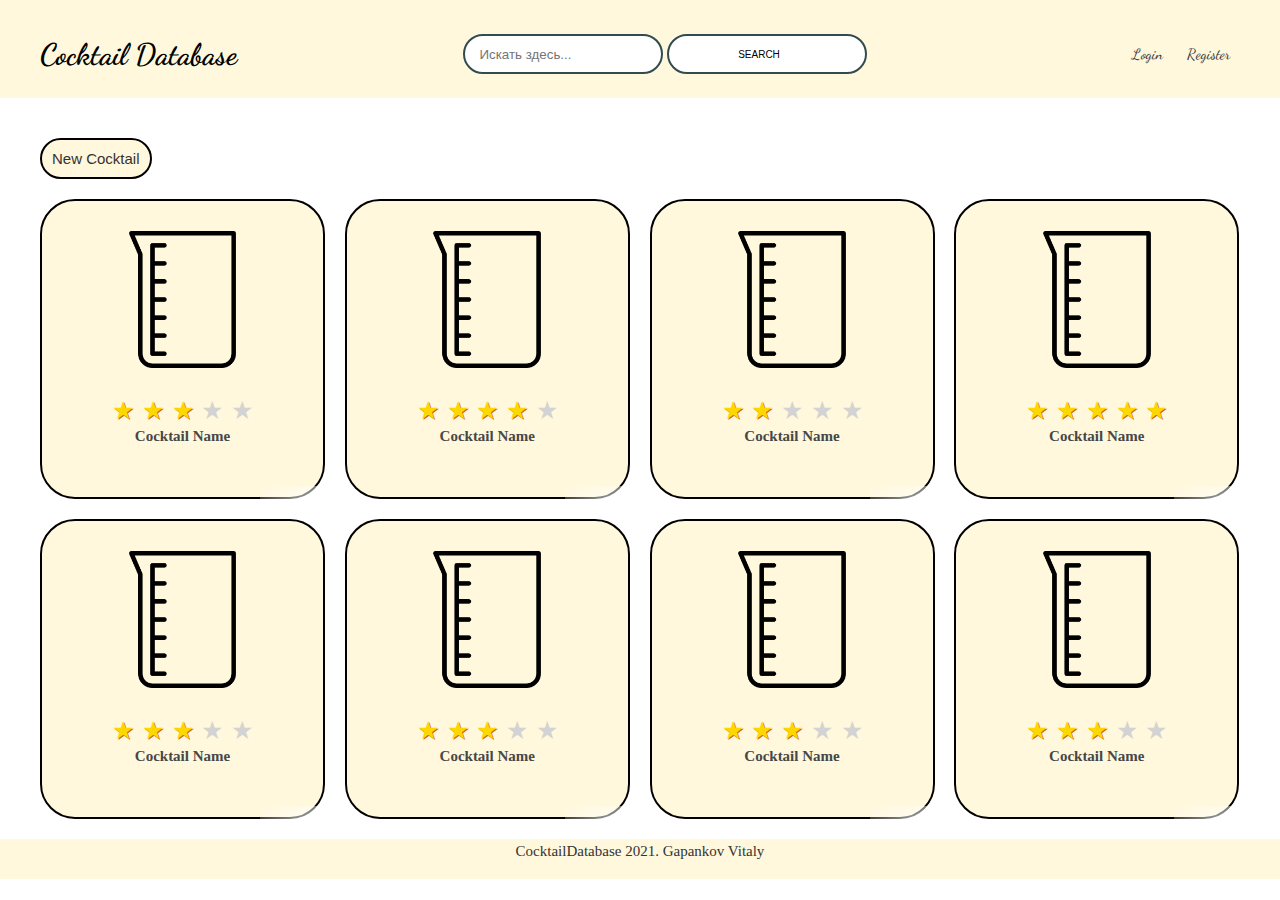
<file: index.html>
<!DOCTYPE html>
<html lang="en">
<head>
    <meta charset="utf-8">
    <link rel="preconnect" href="https://fonts.gstatic.com"> 
    <link href="https://fonts.googleapis.com/css2?family=Chango&family=Dancing+Script&display=swap" rel="stylesheet">
    <link href="./style.css" type="text/css" rel="stylesheet">
    <title>Main Page</title>
</head>
<body> 
    <div class="header">
        <div class="container">
            <div class="header__inner">
                <a href="./index.html" class="header__logo">
                    Cocktail Database
                </a>
                <div class="header__search">
                    <form method="GET">
                      <input type="text" class="search" name="Search" placeholder="Искать здесь...">
                      <input type="submit" value="Search" class="btn" />
                    </form>
                </div>
                <nav>
                    <a class="nav__link" href="./LoginPage.html">Login</a>
                    <a class="nav__link" href="./RegisterPage.html">Register</a>
                </nav>
            </div>
        </div>
    </div>
    <main class="main">
        <div class="container">
            <nav>
                <a class="main__link" href="./EditPage.html">New Cocktail</a>
            </nav>
            <ul class="cocktails clearfix">
                <li class="cocktail-wrapper">
                    <a href="./CocktailPage.html" class="cocktail">
                        <div class="cocktail-photo">
                            <img src="./glass.png" alt="">
                        </div>
                        <div class="rating-result">
                            <span class="active"></span>	
                            <span class="active"></span>    
                            <span class="active"></span>  
                            <span></span>    
                            <span></span>
                        </div>
                        <h2>Cocktail Name</h2>
                    </a>
                </li>
                <li class="cocktail-wrapper">
                    <a href="./CocktailPage.html" class="cocktail">
                        <div class="cocktail-photo">
                            <img src="./glass.png" alt="">
                        </div>
                        <div class="rating-result">
                            <span class="active"></span>	
                            <span class="active"></span>    
                            <span class="active"></span>  
                            <span class="active"></span>    
                            <span></span>
                        </div>
                        <h2>Cocktail Name</h2>
                    </a>
                </li>
                <li class="cocktail-wrapper">
                    <a href="./CocktailPage.html" class="cocktail">
                        <div class="cocktail-photo">
                            <img src="./glass.png" alt="">
                        </div>
                        <div class="rating-result">
                            <span class="active"></span>	
                            <span class="active"></span>    
                            <span></span>  
                            <span></span>    
                            <span></span>
                        </div>
                        <h2>Cocktail Name</h2>
                    </a>
                </li>
                <li class="cocktail-wrapper">
                    <a href="./CocktailPage.html" class="cocktail">
                        <div class="cocktail-photo">
                            <img src="./glass.png" alt="">
                        </div>
                        <div class="rating-result">
                            <span class="active"></span>	
                            <span class="active"></span>    
                            <span class="active"></span>  
                            <span class="active"></span>    
                            <span class="active"></span>
                        </div>
                        <h2>Cocktail Name</h2>
                    </a>
                </li>
                <li class="cocktail-wrapper">
                    <a href="./CocktailPage.html" class="cocktail">
                        <div class="cocktail-photo">
                            <img src="./glass.png" alt="">
                        </div>
                        <div class="rating-result">
                            <span class="active"></span>	
                            <span class="active"></span>    
                            <span class="active"></span>  
                            <span></span>    
                            <span></span>
                        </div>
                        <h2>Cocktail Name</h2>
                    </a>
                </li>
                <li class="cocktail-wrapper">
                    <a href="./CocktailPage.html" class="cocktail">
                        <div class="cocktail-photo">
                            <img src="./glass.png" alt="">
                        </div>
                        <div class="rating-result">
                            <span class="active"></span>	
                            <span class="active"></span>    
                            <span class="active"></span>  
                            <span></span>    
                            <span></span>
                        </div>
                        <h2>Cocktail Name</h2>
                    </a>
                </li>
                <li class="cocktail-wrapper">
                    <a href="./CocktailPage.html" class="cocktail">
                        <div class="cocktail-photo">
                            <img src="./glass.png" alt="">
                        </div>
                        <div class="rating-result">
                            <span class="active"></span>	
                            <span class="active"></span>    
                            <span class="active"></span>  
                            <span></span>    
                            <span></span>
                        </div>
                        <h2>Cocktail Name</h2>
                    </a>
                </li>
                <li class="cocktail-wrapper">
                    <a href="./CocktailPage.html" class="cocktail">
                        <div class="cocktail-photo">
                            <img src="./glass.png" alt="">
                        </div>
                        <div class="rating-result">
                            <span class="active"></span>	
                            <span class="active"></span>    
                            <span class="active"></span>  
                            <span></span>    
                            <span></span>
                        </div>
                        <h2>Cocktail Name</h2>
                    </a>
                </li>
            </ul>
        </div>
    </main>
    <footer class="footer">
		<p>CocktailDatabase 2021. Gapankov Vitaly</p>
	</footer>
</body>
</html>
</file>
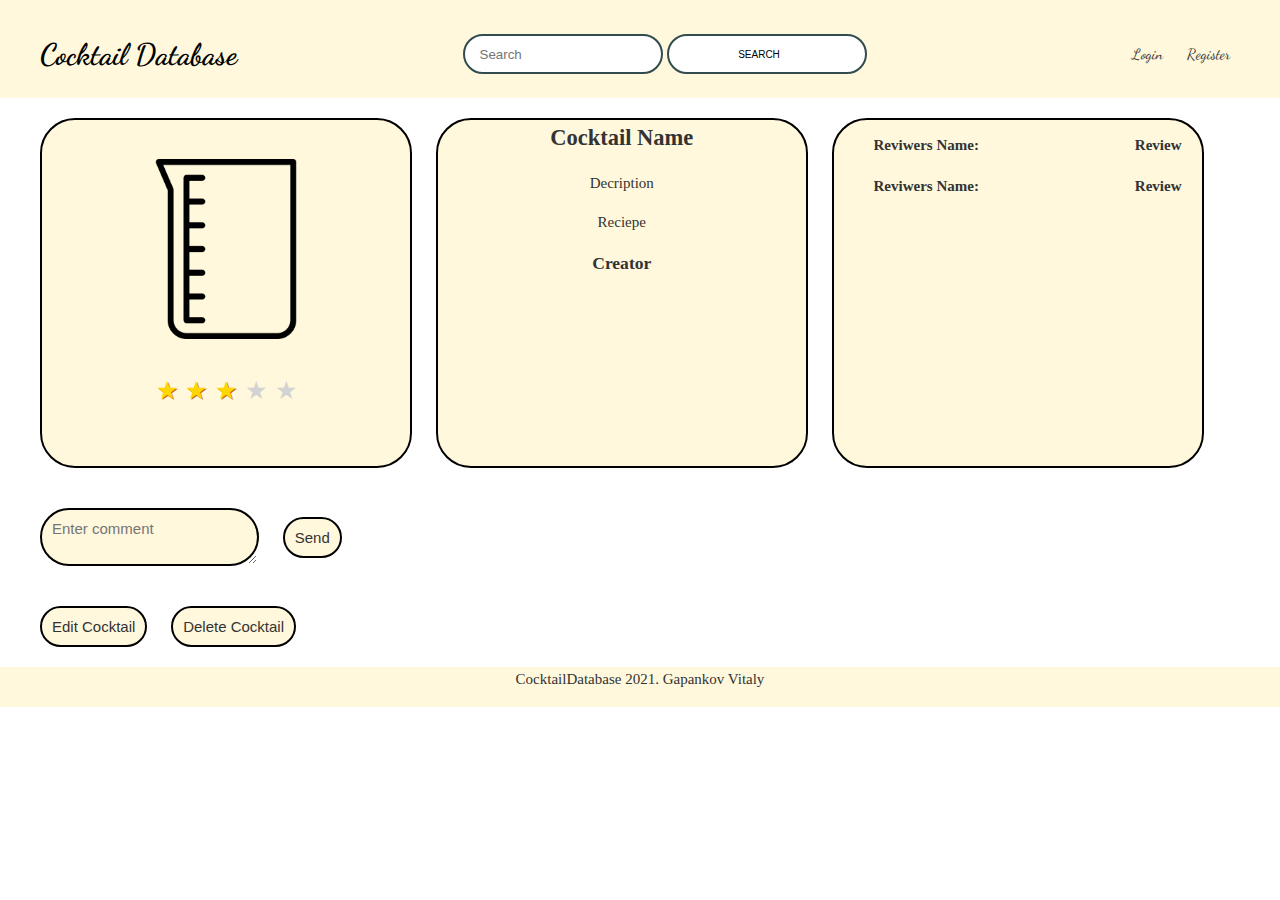
<file: CocktailPage.html>
<!DOCTYPE html>
<html lang="en">
<head>
    <meta charset="utf-8">
    <link rel="preconnect" href="https://fonts.gstatic.com"> 
    <link href="https://fonts.googleapis.com/css2?family=Chango&family=Dancing+Script&display=swap" rel="stylesheet">
    <link href="./style.css" type="text/css" rel="stylesheet">
    <title>Cocktail page</title>
</head>
<body> 
    <div class="header">
        <div class="container">
            <div class="header__inner">
                <a href="./index.html" class="header__logo">
                    Cocktail Database
                </a>
                <div class="header__search">
                    <form method="GET">
                      <input type="text" class="search" name="Search" placeholder="Search">
                      <input type="submit" value="Search" class="btn" />
                    </form>
                </div>
                <nav>
                    <a class="nav__link" href="./LoginPage.html">Login</a>
                    <a class="nav__link" href="./RegisterPage.html">Register</a>
                </nav>
            </div>
        </div>
    </div>
    <main class="main">
        <div class="container">
            <div class="col-1-3">
                <div class="cocktail-photo">
                    <img src="./glass.png" alt="">
                </div>
                <div class="rating-result">
                    <span class="active"></span>	
                    <span class="active"></span>    
                    <span class="active"></span>  
                    <span></span>    
                    <span></span>
                </div>
            </div>
            <div class="col-1-3">
                <h2>Cocktail Name</h2>
                <p>Decription</p>
                <p>Reciepe</p>
                <h3>Creator</h3>
            </div>
            <div class="col-1-3">
                <ul class="comments clearfix">
                    <li class="comment">
                        <h2>
                            Reviwers Name:
                        </h2>
                        <h2>
                            Review
                        </h2>
                    </li>
                    <li class="comment">
                        <h2>
                            Reviwers Name:
                        </h2>
                        <h2>
                            Review
                        </h2>
                    </li>
                </ul>
            </div>
            <form method="post">
                <textarea class="main__link" type="text" placeholder="Enter comment"></textarea>
                <input class="main__link" type="submit" value="Send">
            </form>
            <nav>
                <a class="main__link" href="./EditPage.html">Edit Cocktail</a>
                <a class="main__link" href="#">Delete Cocktail</a>
            </nav>
        </div>
    </main>
    <footer class="footer">
		<p>CocktailDatabase 2021. Gapankov Vitaly</p>
	</footer>
</body>
</html>
</file>
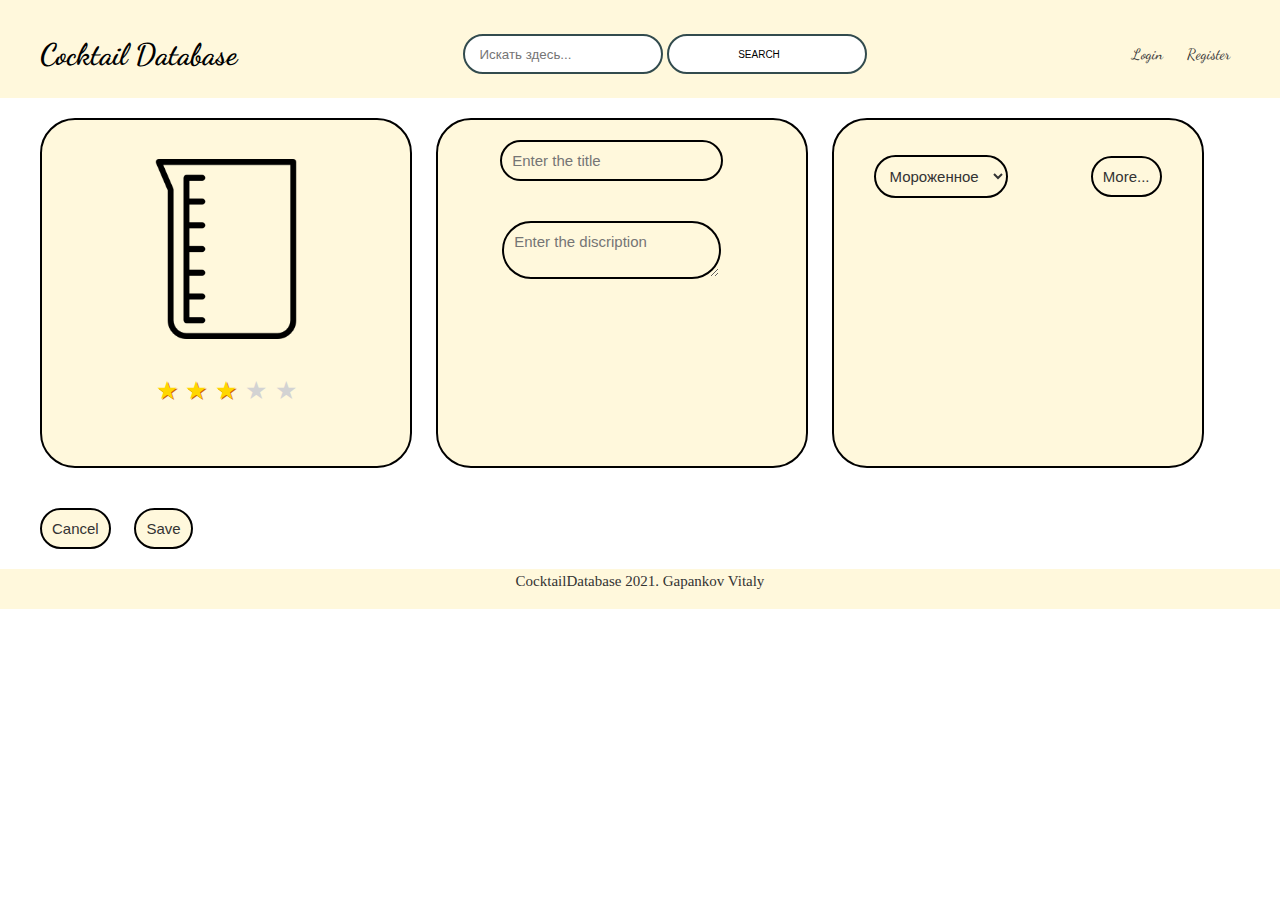
<file: EditPage.html>
<!DOCTYPE html>
<html lang="en">
<head>
    <meta charset="utf-8">
    <link rel="preconnect" href="https://fonts.gstatic.com"> 
    <link href="https://fonts.googleapis.com/css2?family=Chango&family=Dancing+Script&display=swap" rel="stylesheet">
    <link href="./style.css" type="text/css" rel="stylesheet">
    <title>Edit page</title>
</head>
<body> 
    <div class="header">
        <div class="container">
            <div class="header__inner">
                <a href="./index.html" class="header__logo">
                    Cocktail Database
                </a>
                <div class="header__search">
                    <form method="GET">
                      <input type="text" class="search" name="Search" placeholder="Искать здесь...">
                      <input type="submit" value="Search" class="btn" />
                    </form>
                </div>
                <nav>
                    <a class="nav__link" href="./LoginPage.html">Login</a>
                    <a class="nav__link" href="./RegisterPage.html">Register</a>
                </nav>
            </div>
        </div>
    </div>
    <main class="main">
        <div class="container">
            <div class="col-1-3">
                <div class="cocktail-photo">
                    <img src="./glass.png" alt="">
                </div>
                <div class="rating-result">
                    <span class="active"></span>	
                    <span class="active"></span>    
                    <span class="active"></span>  
                    <span></span>    
                    <span></span>
                </div>
            </div>
            <div class="col-1-3">
                <form method="post" >
                    <input class="main__link" type="text" placeholder="Enter the title">
                    <textarea class="main__link" type="text" placeholder="Enter the discription"></textarea>
                </form>
            </div>
            <div class="col-1-3">
                <ul class="comments clearfix">
                    <li class="comment">
                        <select class="main__link">
                            <option label="Мороженное" value="1" selected>Мороженное</option>
                            <option>Сливки</option>
                            <option>Лёд</option>
                            <option disabled>Мороженное</option>
                            <option>Пенка</option>
                        </select>
                        <input class="main__link" type="submit" value="More...">
                    </li>
                </ul>
            </div>
            <nav>
                <a class="main__link" href="#">Cancel</a>
                <input class="main__link" type="submit" value="Save">
            </nav>
        </div>
    </main>
    <footer class="footer">
		<p>CocktailDatabase 2021. Gapankov Vitaly</p>
	</footer>
</body>
</html>
</file>
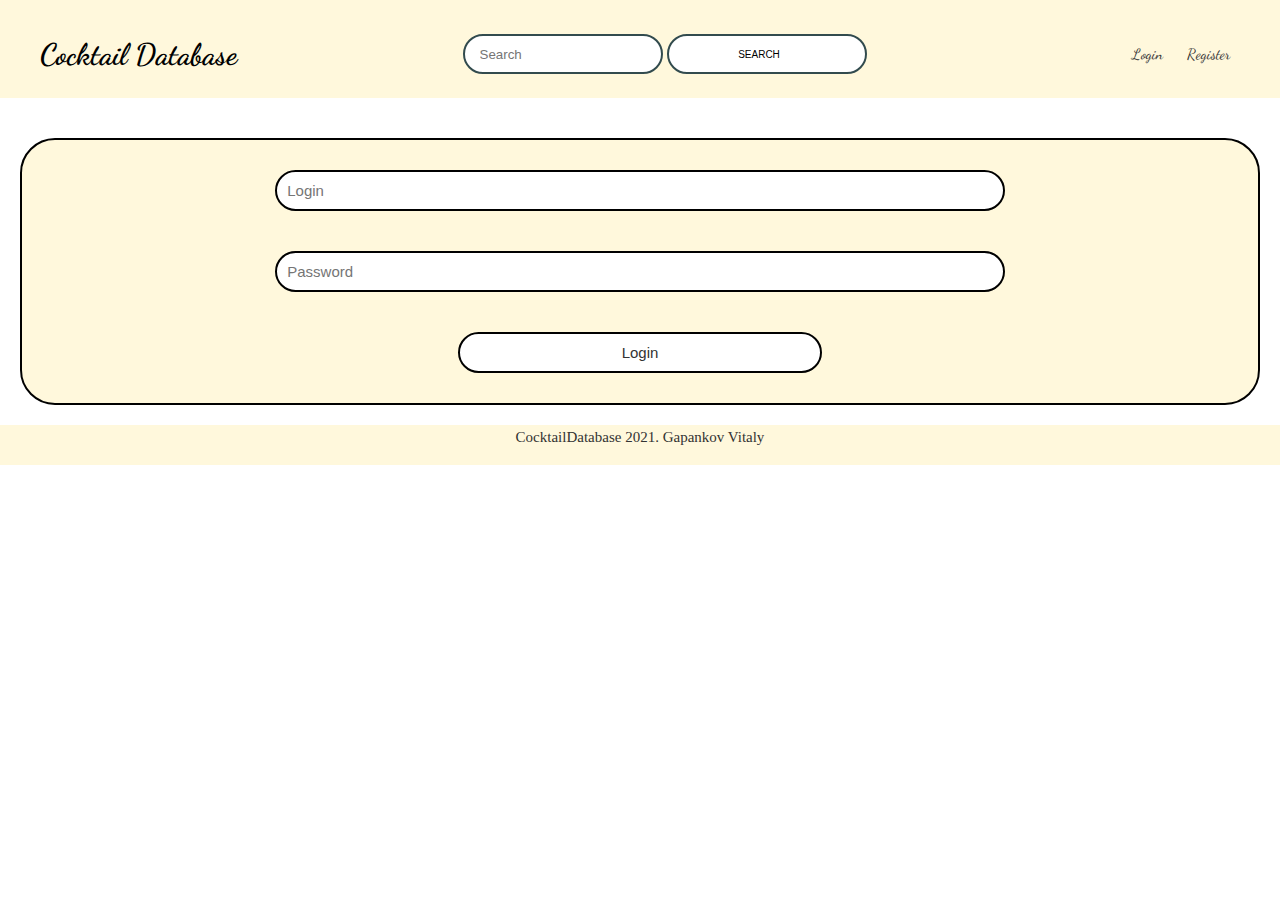
<file: LoginPage.html>
<!DOCTYPE html>
<html lang="en">
<head>
    <meta charset="utf-8">
    <link rel="preconnect" href="https://fonts.gstatic.com"> 
    <link href="https://fonts.googleapis.com/css2?family=Chango&family=Dancing+Script&display=swap" rel="stylesheet">
    <link href="./style.css" type="text/css" rel="stylesheet">
    <title>Login page</title>
</head>
<body> 
    <div class="header">
        <div class="container">
            <div class="header__inner">
                <a href="./index.html" class="header__logo">
                    Cocktail Database
                </a>
                <div class="header__search">
                    <form method="GET">
                      <input type="text" class="search" name="Search" placeholder="Search">
                      <input type="submit" value="Search" class="btn" />
                    </form>
                </div>
                <nav>
                    <a class="nav__link" href="./LoginPage.html">Login</a>
                    <a class="nav__link" href="./RegisterPage.html">Register</a>
                </nav>
            </div>
        </div>
    </div>
    <main class="main">
        <form class="form__auth" method="post">
            <input  type="text" id="login" name="login" placeholder="Login">
            <input  type="password" id="password" name="password" placeholder="Password" required>
            <input  type="submit" value="Login">
        </form>         
    </main>
    <footer class="footer">
		<p>CocktailDatabase 2021. Gapankov Vitaly</p>
	</footer>
</body>
</html>
</file>
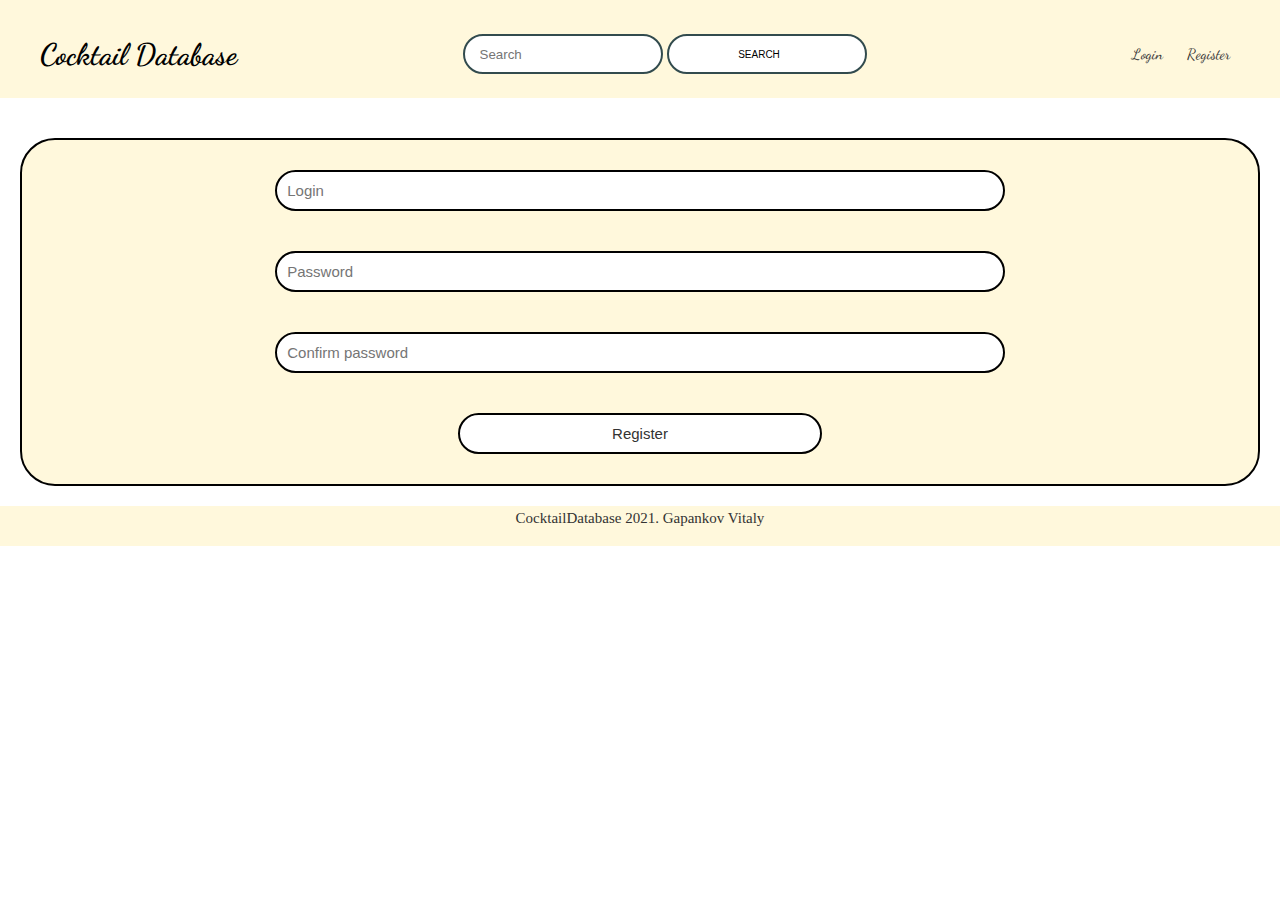
<file: RegisterPage.html>
<!DOCTYPE html>
<html lang="en">
<head>
    <meta charset="utf-8">
    <link rel="preconnect" href="https://fonts.gstatic.com"> 
    <link href="https://fonts.googleapis.com/css2?family=Chango&family=Dancing+Script&display=swap" rel="stylesheet">
    <link href="./style.css" type="text/css" rel="stylesheet">
    <title>Register page</title>
</head>
<body> 
    <div class="header">
        <div class="container">
            <div class="header__inner">
                <a href="./index.html" class="header__logo">
                    Cocktail Database
                </a>
                <div class="header__search">
                    <form method="GET">
                      <input type="text" class="search" name="Search" placeholder="Search">
                      <input type="submit" value="Search" class="btn" />
                    </form>
                </div>
                <nav>
                    <a class="nav__link" href="./LoginPage.html">Login</a>
                    <a class="nav__link" href="./RegisterPage.html">Register</a>
                </nav>
            </div>
        </div>
    </div>
    <main class="main">
        <form class="form__auth" method="post">
            <input  type="text" id="login" name="login" placeholder="Login">
            <input  type="password" id="password" name="password" placeholder="Password">
            <input  type="password" id="password" name="password" placeholder="Confirm password">
            <input  type="submit" value="Register">
        </form>         
    </main>
    <footer class="footer">
		<p>CocktailDatabase 2021. Gapankov Vitaly</p>
	</footer>
</body>
</html>
</file>
<file: style.css>
body {
    margin: 0;
    font-size: 15px;
    line-height: 1.6;
    color: #333;

}

*,
*:before,
*::after {
    box-sizing: border-box;
}

h1, h2, h3, h4, h5, h6 {
    margin: 0;
}

/*container*/
.container {
    margin: 0 auto;
    width: 100%;
    max-width: 1200px;
}

/*header*/
.header {
    width: 100%;
    top: 0;
    left: 0;
    right: 0;
    z-index: 1000;
    padding-top: 30px;
    background-color:cornsilk ;
    padding-bottom: 20px;
}

.header__inner {
    font-family: 'Dancing Script', cursive;
    display: flex;
    justify-content: space-between;
    align-items: center;
}

.header__logo {
    font-size: 30px;
    font-weight: 700;
    text-decoration: none;
    color: black;
}

.header__search:after {content:""; clear:both; display:table}

.header__search form {
  width: auto;
  display: inline-block;
  margin-right: 30px;
}

.header__search input {
  width: 200px;
  height: 40px;
  padding-left: 15px;
  border-radius: 42px;
  border: 2px solid #324b4e;
  background: #fff;
  outline: none;
  position: relative;
  transition: .3s linear;
}

.header__search input:focus {
  width: 300px;
}

/*main*/
.main{
    padding-top: 20px;
}
.main__link{
    padding-top: 20px;
    vertical-align:middle;
    display: inline-block;
    color: #333;
    text-decoration: none;
    font: 1em sans-serif;
    margin: 20px 20px 20px 0;
    padding: 10px;
    background-color:cornsilk ;
    border: 2px solid #000;
	border-radius: 35px;
}

.form__auth{
    border: 2px solid #000;
	border-radius: 35px;
    padding: 10px;
    margin: 20px;
    background-color:cornsilk ;
    text-align: center;
}
.form__auth input{
    width: 60%;
    color: #333;
    text-decoration: none;
    font: 1em sans-serif;
    margin: 20px 60px 20px 60px;
    padding: 10px;
    border: 2px solid #000;
	border-radius: 35px;
}

.form__auth input[type=submit] {
    background-color: #fff;
    width: 30%;
}

.main_buttons {
	width: 100%;
	display:inline-block;
    vertical-align:top;
    margin-right: -4px;
}

.cocktail-wrapper {
	width: 100%;
	display:inline-block;
    vertical-align:top;
    margin-right: -4px;
	transition: width .2s;
}

.cocktail {
	display: block;
	border: 2px solid #000;
	border-radius: 35px;
	position: relative;
	margin: 0 20px 20px 0;
    text-align: center;
	text-decoration: none;
	color: #474747;
	z-index: 0;
	height: 300px;
    background-color:cornsilk ;
}

.cocktails {
	list-style: none;
	margin: 0 -20px 0 0;
	padding: 0;
}

.cocktail-photo {
	position: relative;
	padding-bottom: 70%;
	overflow: hidden;
}
.cocktail-photo img {
	position: absolute;
	top: 0;
	bottom: 0;
	left: 0;
	right: 0;
	max-width: 70%;
	max-height: 70%;
	margin: auto;
	transition: transform .2s ease-out;
}

.cocktail h2 {
	position: relative;
	margin: 0;
	font-size: 1em;
	line-height: 1.4em;
	height: 5.6em;
	overflow: hidden;
}

.cocktail h2:after {
	content: '';
	display: inline-block;
	position: absolute;
	bottom: 0;
	right: 0;
	width: 4.2em;
	height: 1.6em;
	background: linear-gradient(to left top, #fff, rgba(255, 255, 255, 0));
}
.cocktail:hover .product-photo img {
	transform: scale(1.05);
}

@media only screen and (min-width: 450px) {
	.cocktail-wrapper {
		width: 50%;
	}
}

@media only screen and (min-width: 768px) {
	.cocktail-wrapper {
		width: 33.333%;
	}
}

@media only screen and (min-width: 1000px) {
	.cocktail-wrapper {
		width: 25%;
	}
}

.col-1-3 {
    width: 31%;
    display:inline-block;
    vertical-align:top;
    margin-right: -4px;
    border: 2px solid #000;
	border-radius: 35px;
	position: relative;
	background: #fff;
	margin: 0 20px 20px 0;
    text-align: center;
	text-decoration: none;
	color: #333;
	height: 350px;
    background-color:cornsilk ;
}
.col-1-3 textarea{
    max-width: 80%;
    max-height: 25vh;
}

.comments{
    list-style: none;
}
.comment {
	/* display: block;
	position: relative;
	background: #fff;
	margin: 0 20px 20px 0;
    text-align: center;
	text-decoration: none;
	color: #474747;
	z-index: 0;
	height: 300px;
    background-color:cornsilk ; */
    display: flex;
    justify-content: space-between;
    align-items: center;
    margin: 0 20px 20px 0;
}

.comment h2 {
	
	margin: 0;
	font-size: 1em;
	line-height: 1.4em;
	overflow: hidden;
}

/*Footer*/
.footer{
    height: 40px;
    text-align: center;
    background-color:cornsilk ;
}
.footer p {
    margin: auto;
}


/* Nav*/
.nav {
    font-size: 14px;
    text-transform: uppercase;
}

.nav__link {
    display: inline-block;
    vertical-align: top;
    margin: 0 10px;
    color: #333;
    text-decoration: none;
    transition: color .2s linear;
    position: relative;
}

.nav__link:after {
    content: "";
    display: block;
    width: 100%;
    height: 3px;
    background-color: indianred;
    opacity: 0;
    position: absolute;
    top: 100%;
    left: 0;
    z-index: 0;
    transition: opacity .2 linear;

}


.nav__link:hover {
    color:indianred;
}

.nav__link:hover:after {
    opacity: 1;
}



/*Button*/
.btn {
    width: 200px;
    display: inline-block;
    vertical-align: top;
    padding: 8px 30px;
    border: 3px solid #333;
    border-radius: 25px;
    font-size: 10px;
    color: #000;
    text-transform: uppercase;
    text-decoration: none;
    transition: color .2 linear;
    transition: border .2 linear;
}

.btn:hover{
    color: indianred;
    border: solid #fff;

}



/*Rating*/
.rating-result {
	width: 200px;
	margin: 0 auto;
}
.rating-result span {
	padding: 0;
	font-size: 25px;
	margin: 0 2px;
	line-height: 1;
	color: lightgrey;

}
.rating-result > span:before {
	content: '★';
}
.rating-result > span.active {
	color: gold;
	text-shadow: 1px 1px #c60;
}
</file>
